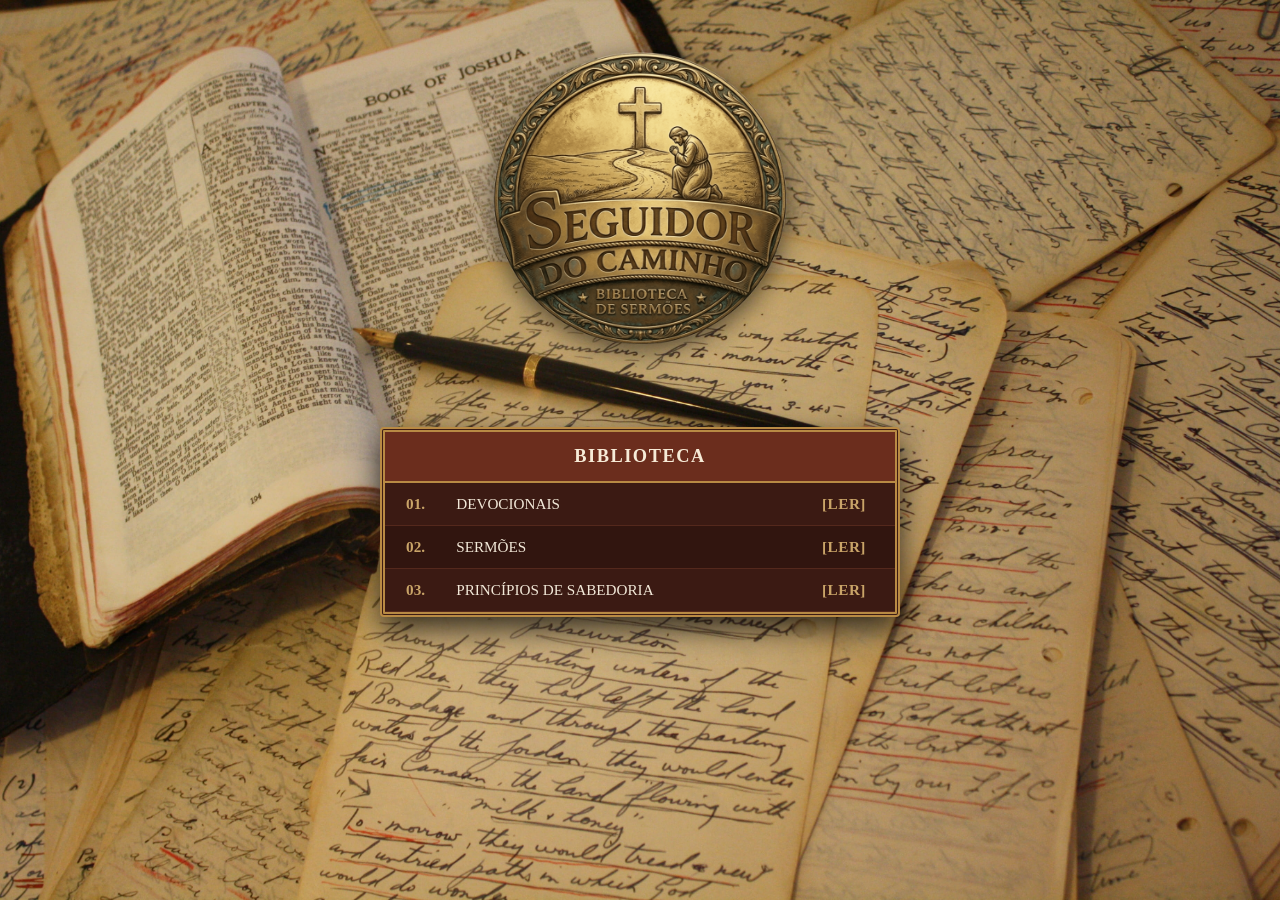
<file: index.html>
<!DOCTYPE html>
<html lang="pt-BR">

<head>
    <meta charset="UTF-8">
    <meta name="viewport" content="width=device-width, initial-scale=1.0">
    <title>Seguidor do Caminho</title>
    <link rel="stylesheet" href="estilo.css">
</head>

<body>

    <header class="cabecalho">
        <div class="cabecalho-conteudo">
            <a href="index.html">
                <img src="Logos.jpg" alt="Seguidor do Caminho" class="logo-imagem">
            </a>
        </div>
    </header>

    <main class="inicio">

        <div class="tabela-container">

            <div class="tabela-cabecalho-autor">BIBLIOTECA</div>

            <table class="tabela-sermoes">
                <tbody>

                    <tr>
                        <td class="col-num">01.</td>

                        <td class="col-titulo">
                            <a href="devocionais/index.html">DEVOCIONAIS</a>
                        </td>

                        <td class="col-link">
                            <a href="devocionais/index.html">[LER]</a>
                        </td>
                    </tr>

                    <tr>
                        <td class="col-num">02.</td>

                        <td class="col-titulo">
                            <a href="sermoes/index.html">SERMÕES</a>
                        </td>

                        <td class="col-link">
                            <a href="sermoes/index.html">[LER]</a>
                        </td>
                    </tr>

                    <tr>
                        <td class="col-num">03.</td>

                        <td class="col-titulo">
                            <a href="principios/index.html">PRINCÍPIOS DE SABEDORIA</a>
                        </td>

                        <td class="col-link">
                            <a href="principios/index.html">[LER]</a>
                        </td>
                    </tr>

                </tbody>
            </table>

        </div>

    </main>

</body>

</html>
</file>
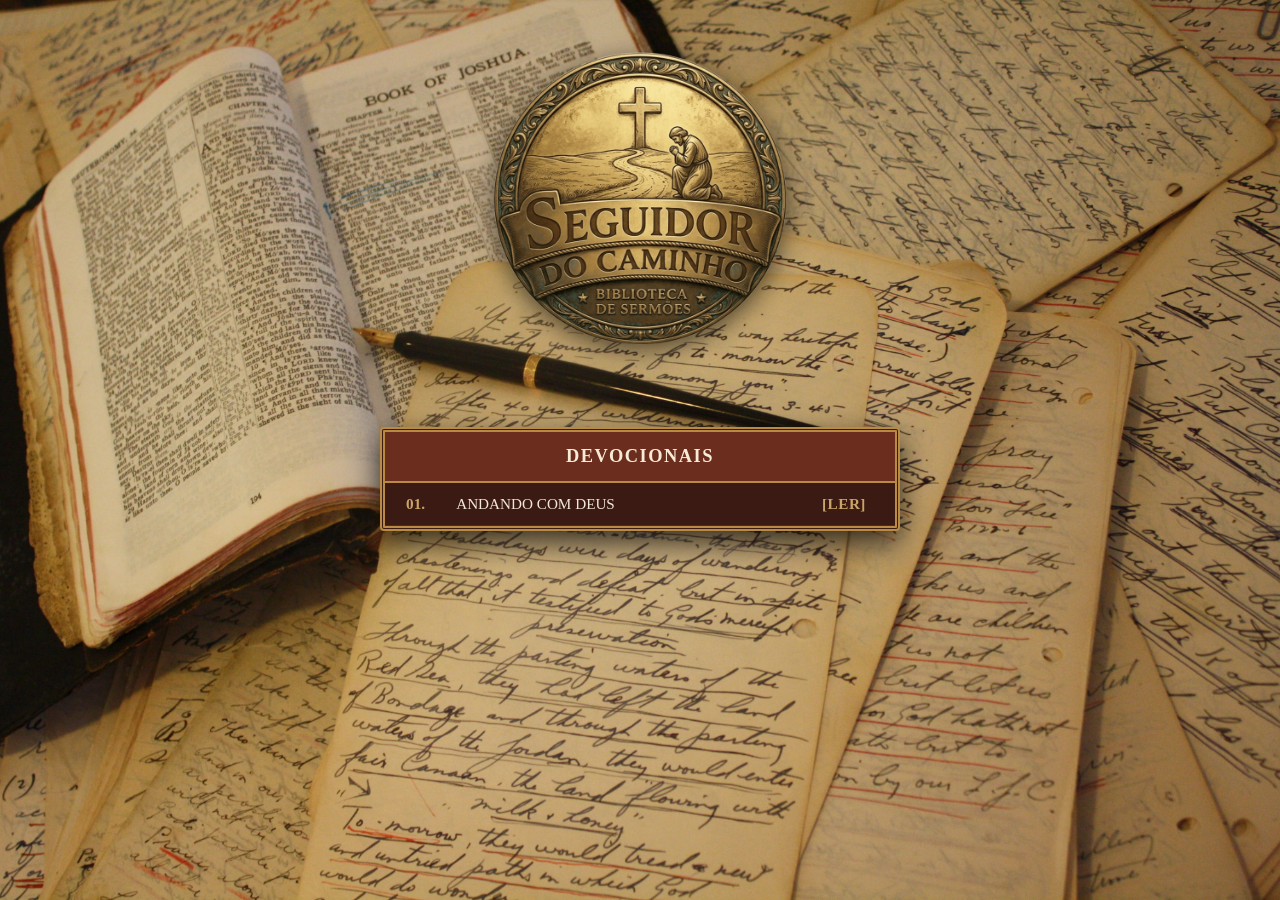
<file: devocionais/index.html>
<!DOCTYPE html>
<html lang="pt-BR">

<head>
    <meta charset="UTF-8">
    <meta name="viewport" content="width=device-width, initial-scale=1.0">

    <title>Devocionais — Seguidor do Caminho</title>

    <link rel="stylesheet" href="../estilo.css">
</head>

<body>

    <header class="cabecalho">
        <div class="cabecalho-conteudo">

            <a href="../index.html">
                <img src="../Logos.jpg" alt="Seguidor do Caminho" class="logo-imagem">
            </a>

        </div>
    </header>


    <main class="inicio">

        <div class="tabela-container">

            <div class="tabela-cabecalho-autor">
                DEVOCIONAIS
            </div>

            <table class="tabela-sermoes">
                <tbody>

                    <tr>
                        <td class="col-num">01.</td>

                        <td class="col-titulo">
                            <a href="andando-com-deus.html">
                                ANDANDO COM DEUS
                            </a>
                        </td>

                        <td class="col-link">
                            <a href="andando-com-deus.html">
                                [LER]
                            </a>
                        </td>
                    </tr>

                </tbody>
            </table>

        </div>

    </main>

</body>

</html>
</file>
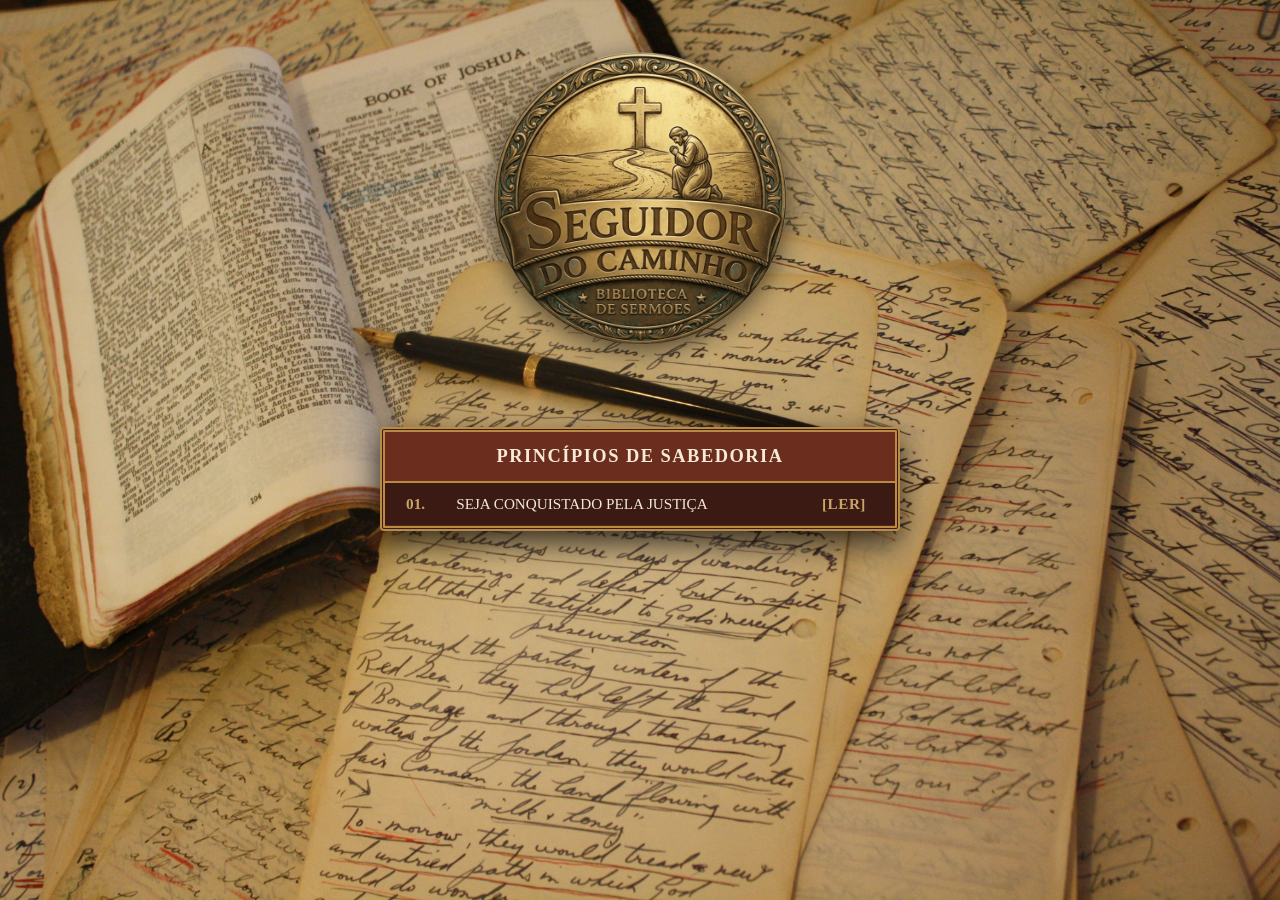
<file: principios/index.html>
<!DOCTYPE html>
<html lang="pt-BR">

<head>
    <meta charset="UTF-8">
    <meta name="viewport" content="width=device-width, initial-scale=1.0">

    <title>Princípios de Sabedoria — Seguidor do Caminho</title>

    <link rel="stylesheet" href="../estilo.css">
</head>

<body>

    <header class="cabecalho">
        <div class="cabecalho-conteudo">

            <a href="../index.html">
                <img src="../Logos.jpg" alt="Seguidor do Caminho" class="logo-imagem">
            </a>

        </div>
    </header>

    <main class="inicio">

        <div class="tabela-container">

            <div class="tabela-cabecalho-autor">
                PRINCÍPIOS DE SABEDORIA
            </div>

            <table class="tabela-sermoes">
                <tbody>

                    <tr>
                        <td class="col-num">01.</td>

                        <td class="col-titulo">
                            <a href="seja-conquistado-pela-justica.html">
                                SEJA CONQUISTADO PELA JUSTIÇA
                            </a>
                        </td>

                        <td class="col-link">
                            <a href="seja-conquistado-pela-justica.html">
                                [LER]
                            </a>
                        </td>
                    </tr>

                </tbody>
            </table>

        </div>

    </main>

</body>

</html>
</file>
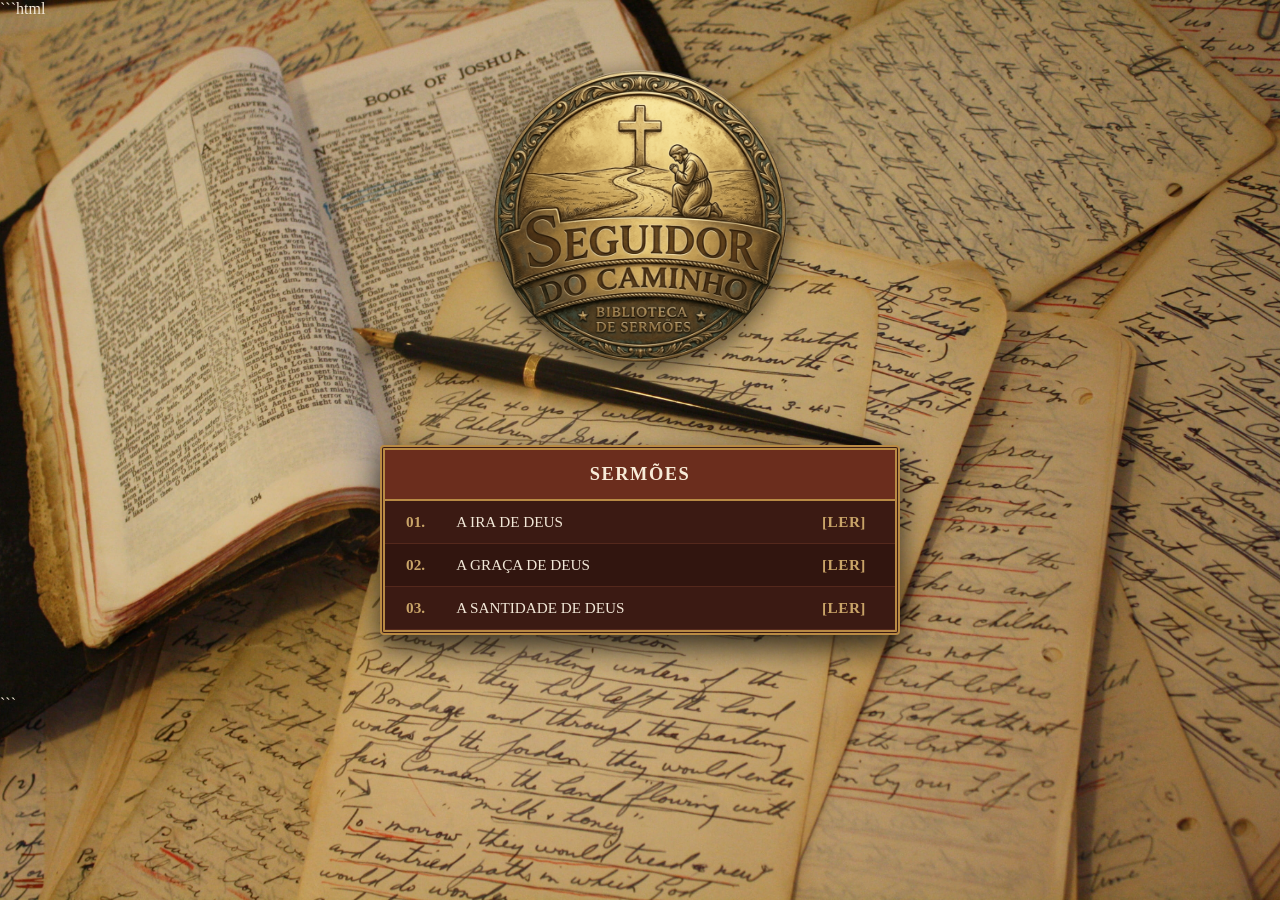
<file: sermoes/index.html>
```html
<!DOCTYPE html>
<html lang="pt-BR">

<head>
    <meta charset="UTF-8">
    <meta name="viewport" content="width=device-width, initial-scale=1.0">
    <title>Sermões — Seguidor do Caminho</title>
    <link rel="stylesheet" href="../estilo.css">
</head>

<body>

    <header class="cabecalho">
        <div class="cabecalho-conteudo">

            <a href="../index.html">
                <img src="../Logos.jpg" alt="Seguidor do Caminho" class="logo-imagem">
            </a>

        </div>
    </header>

    <main class="inicio">

        <div class="tabela-container">

            <div class="tabela-cabecalho-autor">SERMÕES</div>

            <table class="tabela-sermoes">
                <tbody>

                    <tr>
                        <td class="col-num">01.</td>

                        <td class="col-titulo">
                            <a href="ira-de-deus.html">
                                A IRA DE DEUS
                            </a>
                        </td>

                        <td class="col-link">
                            <a href="ira-de-deus.html">
                                [LER]
                            </a>
                        </td>
                    </tr>

                    <tr>
                        <td class="col-num">02.</td>

                        <td class="col-titulo">
                            <a href="a-graca-de-deus.html">
                                A GRAÇA DE DEUS
                            </a>
                        </td>

                        <td class="col-link">
                            <a href="a-graca-de-deus.html">
                                [LER]
                            </a>
                        </td>
                    </tr>

                    <tr>
                        <td class="col-num">03.</td>

                        <td class="col-titulo">
                            <a href="a-santidade-de-deus.html">
                                A SANTIDADE DE DEUS
                            </a>
                        </td>

                        <td class="col-link">
                            <a href="a-santidade-deus.html">
                                [LER]
                            </a>
                        </td>
                    </tr>

                </tbody>
            </table>

        </div>

    </main>

</body>

</html>
```
</file>
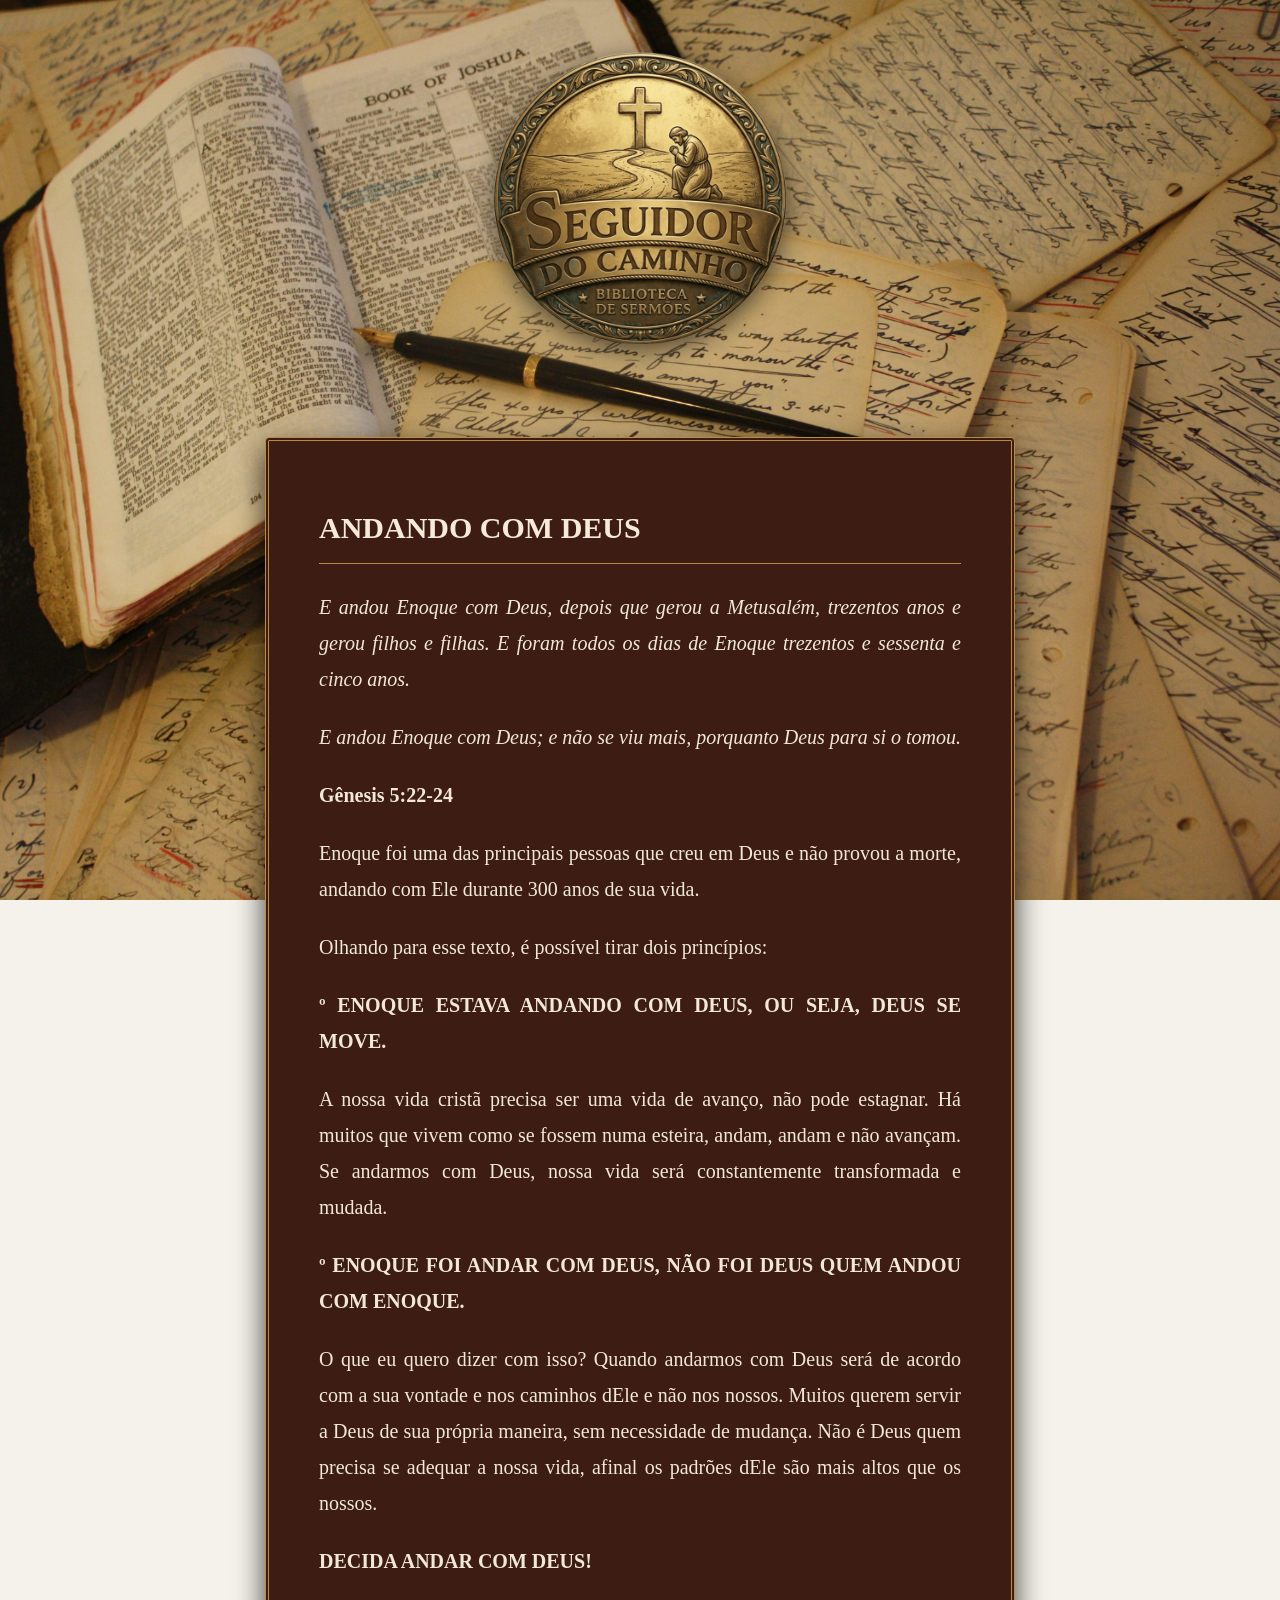
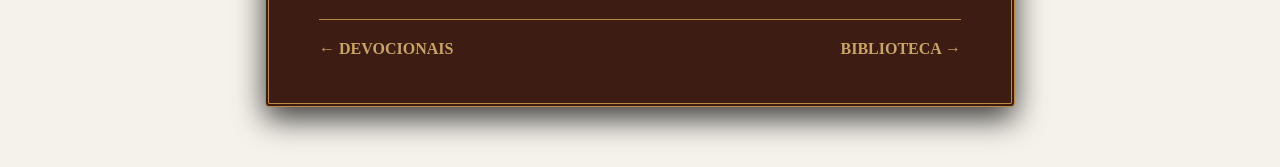
<file: devocionais/andando-com-deus.html>
<!DOCTYPE html>
<html lang="pt-BR">

<head>
    <meta charset="UTF-8">

    <meta name="viewport" content="width=device-width, initial-scale=1.0">

    <title>ANDANDO COM DEUS — Seguidor do Caminho</title>

    <link rel="stylesheet" href="../estilo.css">
</head>

<body>

    <header class="cabecalho">
        <div class="cabecalho-conteudo">

            <a href="../index.html">
                <img src="../Logos.jpg" alt="Seguidor do Caminho" class="logo-imagem">
            </a>

        </div>
    </header>


    <main class="sermao">

        <div class="titulo-sermao">

            <h2>ANDANDO COM DEUS</h2>

        </div>


        <p>
            <em>
                E andou Enoque com Deus, depois que gerou a Metusalém,
                trezentos anos e gerou filhos e filhas. E foram todos os
                dias de Enoque trezentos e sessenta e cinco anos.
            </em>
        </p>

        <p>
            <em>
                E andou Enoque com Deus; e não se viu mais, porquanto Deus
                para si o tomou.
            </em>
        </p>

        <p>
            <strong>Gênesis 5:22-24</strong>
        </p>


        <p>
            Enoque foi uma das principais pessoas que creu em Deus e não
            provou a morte, andando com Ele durante 300 anos de sua vida.
        </p>


        <p>
            Olhando para esse texto, é possível tirar dois princípios:
        </p>


        <p>
            <strong>º ENOQUE ESTAVA ANDANDO COM DEUS, OU SEJA, DEUS SE MOVE.</strong>
        </p>

        <p>
            A nossa vida cristã precisa ser uma vida de avanço, não pode
            estagnar. Há muitos que vivem como se fossem numa esteira,
            andam, andam e não avançam. Se andarmos com Deus, nossa vida
            será constantemente transformada e mudada.
        </p>


        <p>
            <strong>º ENOQUE FOI ANDAR COM DEUS, NÃO FOI DEUS QUEM ANDOU COM ENOQUE.</strong>
        </p>

        <p>
            O que eu quero dizer com isso? Quando andarmos com Deus será
            de acordo com a sua vontade e nos caminhos dEle e não nos
            nossos. Muitos querem servir a Deus de sua própria maneira,
            sem necessidade de mudança. Não é Deus quem precisa se adequar
            a nossa vida, afinal os padrões dEle são mais altos que os
            nossos.
        </p>


        <p>
            <strong>DECIDA ANDAR COM DEUS!</strong>
        </p>


        <div class="navegacao">

            <a href="index.html">
                ← DEVOCIONAIS
            </a>

            <a href="../index.html">
                BIBLIOTECA →
            </a>

        </div>

    </main>

</body>

</html>
</file>
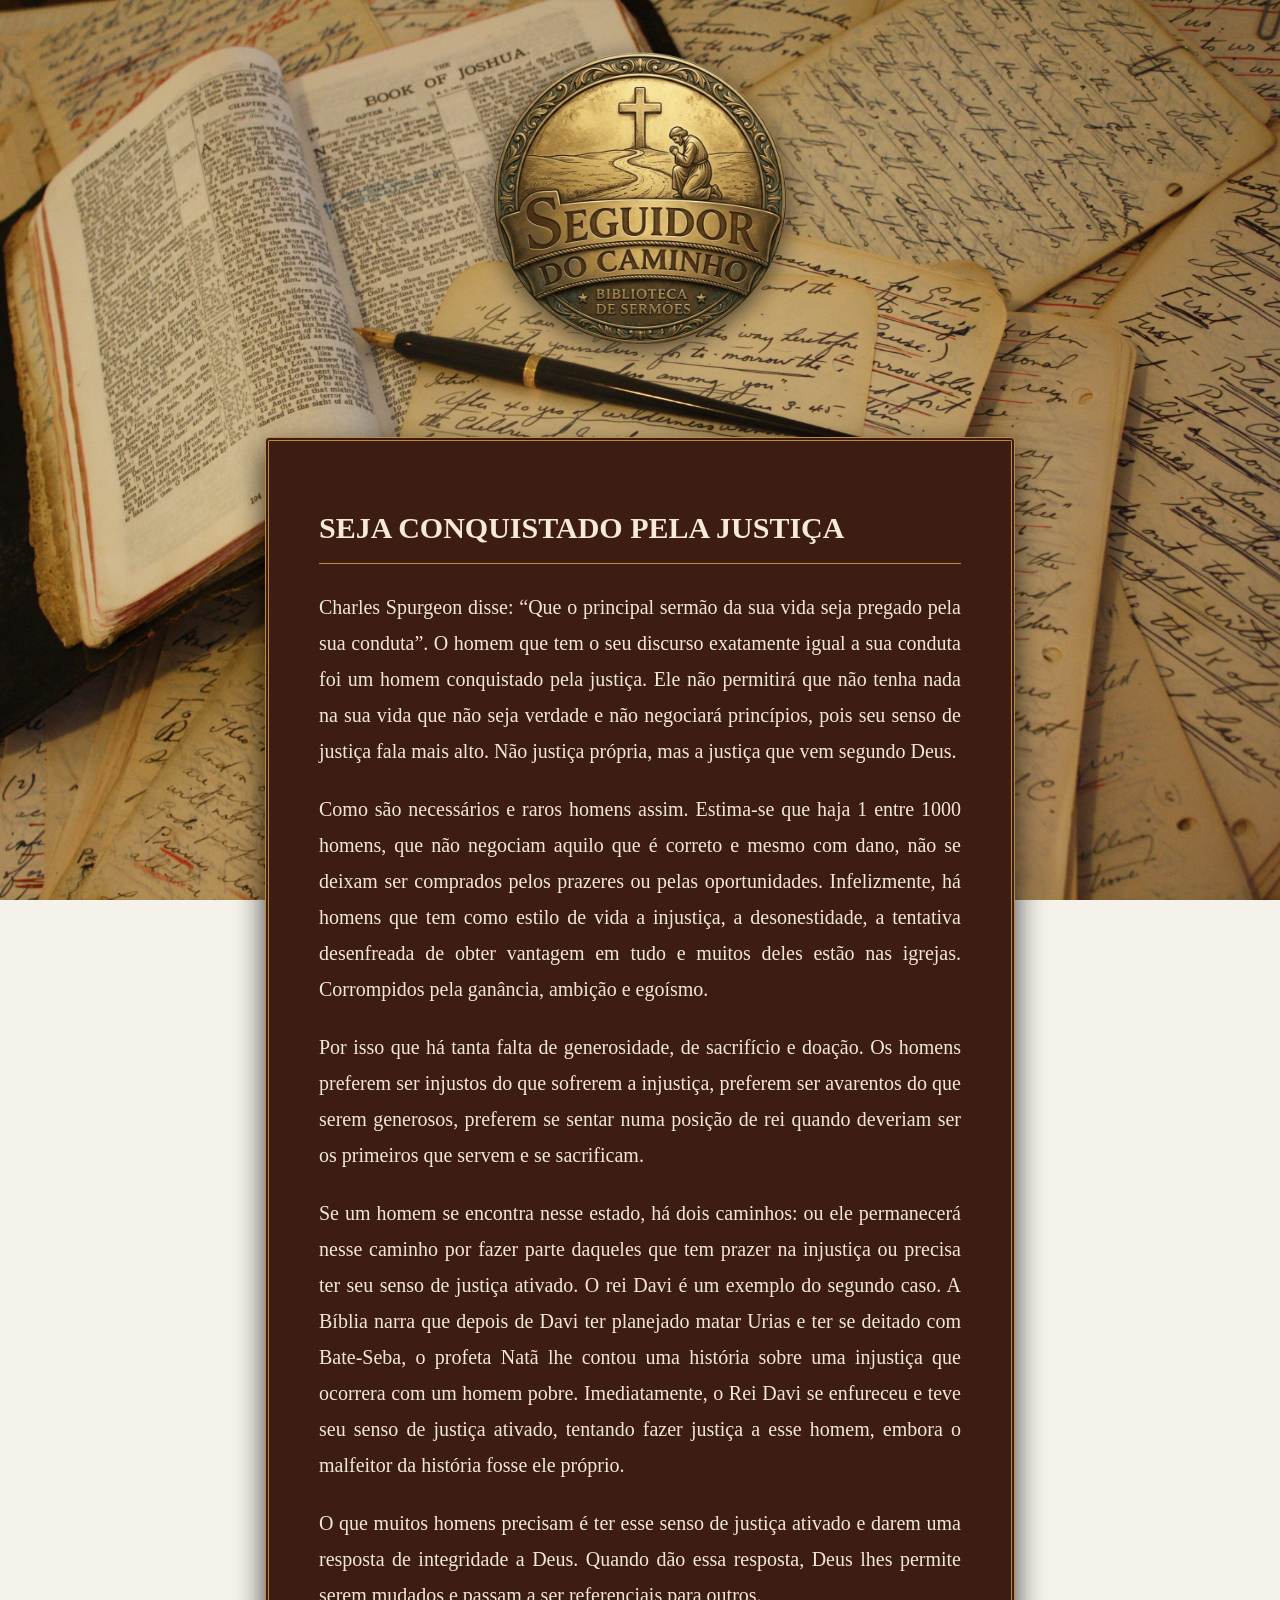
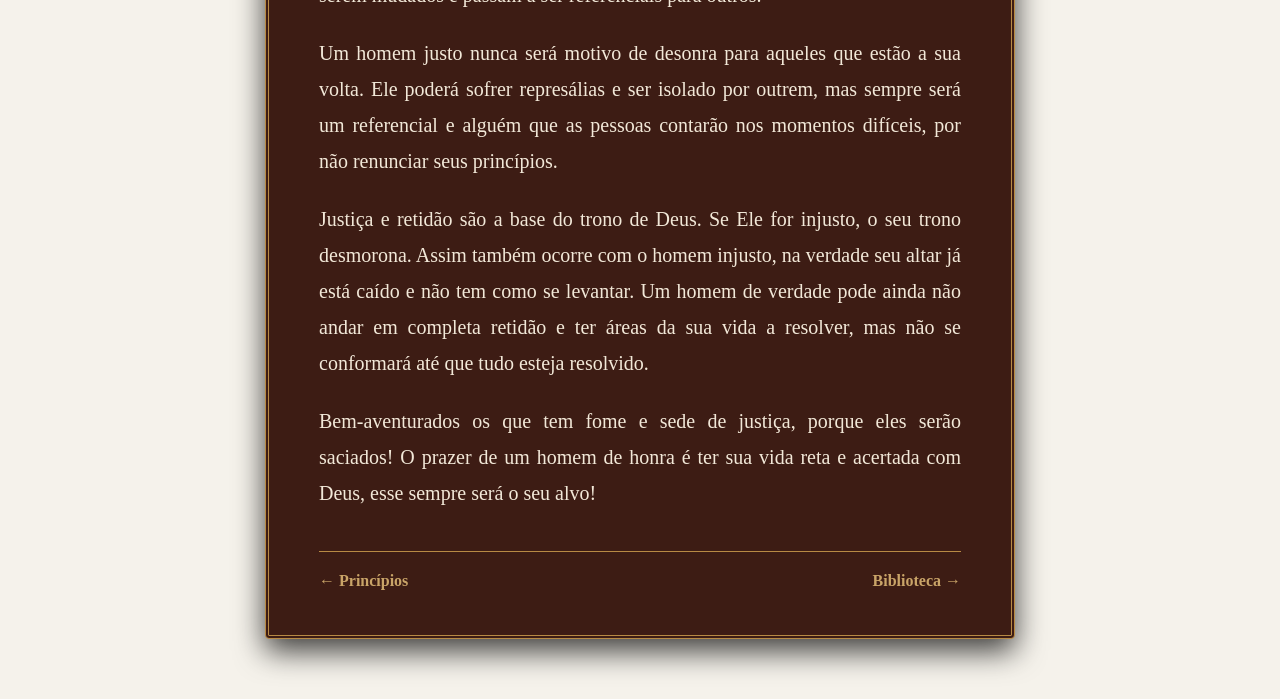
<file: principios/seja-conquistado-pela-justica.html>
<!DOCTYPE html>
<html lang="pt-BR">

<head>
    <meta charset="UTF-8">

    <meta name="viewport" content="width=device-width, initial-scale=1.0">

    <title>SEJA CONQUISTADO PELA JUSTIÇA — Seguidor do Caminho</title>

    <link rel="stylesheet" href="../estilo.css">
</head>

<body>

    <header class="cabecalho">
        <div class="cabecalho-conteudo">

            <a href="../index.html">
                <img src="../Logos.jpg" alt="Seguidor do Caminho" class="logo-imagem">
            </a>

        </div>
    </header>


    <main class="sermao">

        <div class="titulo-sermao">

            <h2>SEJA CONQUISTADO PELA JUSTIÇA</h2>

        </div>


        <p>
            Charles Spurgeon disse:
            “Que o principal sermão da sua vida seja pregado pela sua conduta”.
            O homem que tem o seu discurso exatamente igual a sua conduta foi um
            homem conquistado pela justiça. Ele não permitirá que não tenha nada
            na sua vida que não seja verdade e não negociará princípios, pois seu
            senso de justiça fala mais alto. Não justiça própria, mas a justiça
            que vem segundo Deus.
        </p>

        <p>
            Como são necessários e raros homens assim. Estima-se que haja 1 entre
            1000 homens, que não negociam aquilo que é correto e mesmo com dano,
            não se deixam ser comprados pelos prazeres ou pelas oportunidades.
            Infelizmente, há homens que tem como estilo de vida a injustiça, a
            desonestidade, a tentativa desenfreada de obter vantagem em tudo e
            muitos deles estão nas igrejas. Corrompidos pela ganância, ambição e
            egoísmo.
        </p>

        <p>
            Por isso que há tanta falta de generosidade, de sacrifício e doação.
            Os homens preferem ser injustos do que sofrerem a injustiça, preferem
            ser avarentos do que serem generosos, preferem se sentar numa posição
            de rei quando deveriam ser os primeiros que servem e se sacrificam.
        </p>

        <p>
            Se um homem se encontra nesse estado, há dois caminhos: ou ele
            permanecerá nesse caminho por fazer parte daqueles que tem prazer na
            injustiça ou precisa ter seu senso de justiça ativado. O rei Davi é
            um exemplo do segundo caso. A Bíblia narra que depois de Davi ter
            planejado matar Urias e ter se deitado com Bate-Seba, o profeta Natã
            lhe contou uma história sobre uma injustiça que ocorrera com um homem
            pobre. Imediatamente, o Rei Davi se enfureceu e teve seu senso de
            justiça ativado, tentando fazer justiça a esse homem, embora o
            malfeitor da história fosse ele próprio.
        </p>

        <p>
            O que muitos homens precisam é ter esse senso de justiça ativado e
            darem uma resposta de integridade a Deus. Quando dão essa resposta,
            Deus lhes permite serem mudados e passam a ser referenciais para
            outros.
        </p>

        <p>
            Um homem justo nunca será motivo de desonra para aqueles que estão a
            sua volta. Ele poderá sofrer represálias e ser isolado por outrem,
            mas sempre será um referencial e alguém que as pessoas contarão nos
            momentos difíceis, por não renunciar seus princípios.
        </p>

        <p>
            Justiça e retidão são a base do trono de Deus. Se Ele for injusto, o
            seu trono desmorona. Assim também ocorre com o homem injusto, na
            verdade seu altar já está caído e não tem como se levantar. Um homem
            de verdade pode ainda não andar em completa retidão e ter áreas da
            sua vida a resolver, mas não se conformará até que tudo esteja
            resolvido.
        </p>

        <p>
            Bem-aventurados os que tem fome e sede de justiça, porque eles serão
            saciados! O prazer de um homem de honra é ter sua vida reta e
            acertada com Deus, esse sempre será o seu alvo!
        </p>


        <div class="navegacao">

            <a href="index.html">
                ← Princípios
            </a>

            <a href="../index.html">
                Biblioteca →
            </a>

        </div>

    </main>

</body>

</html>
</file>
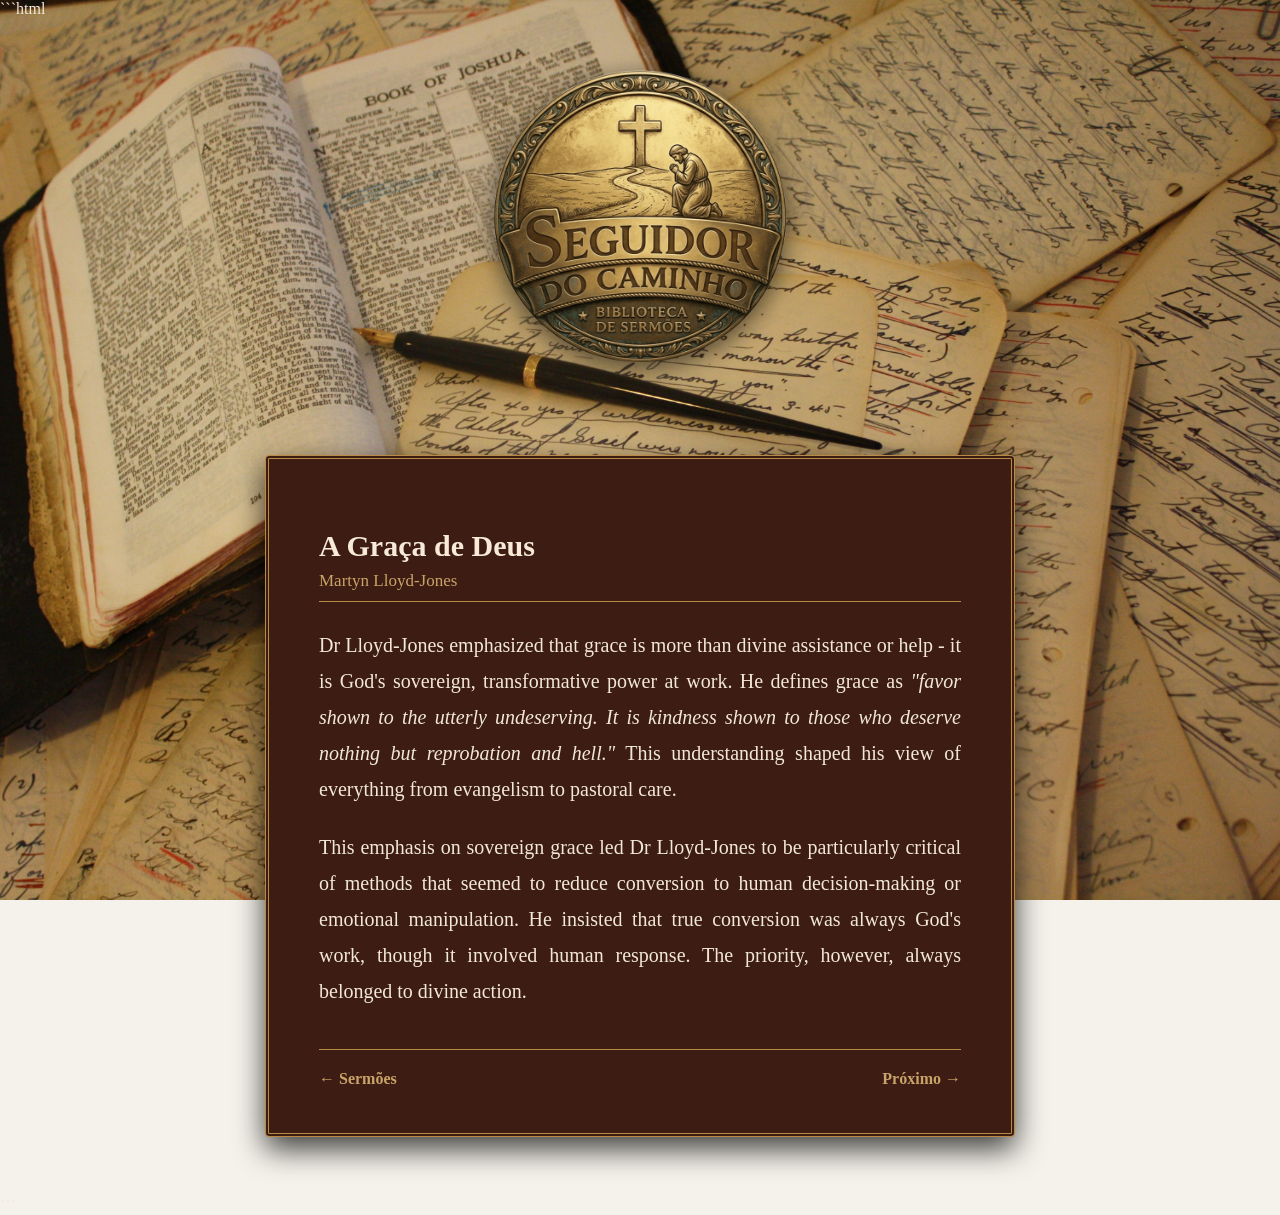
<file: sermoes/a-graca-de-deus.html>
```html
<!DOCTYPE html>
<html lang="pt-BR">

<head>
    <meta charset="UTF-8">

    <meta name="viewport" content="width=device-width, initial-scale=1.0">

    <title>A Graça de Deus — Seguidor do Caminho</title>

    <link rel="stylesheet" href="../estilo.css">
</head>

<body>

    <header class="cabecalho">
        <div class="cabecalho-conteudo">

            <a href="../index.html">
                <img src="../Logos.jpg" alt="Seguidor do Caminho" class="logo-imagem">
            </a>

        </div>
    </header>


    <main class="sermao">

        <div class="titulo-sermao">

            <h2>A Graça de Deus</h2>

            <div class="autor-sermao">
                Martyn Lloyd-Jones
            </div>

        </div>


        <p>
            Dr Lloyd-Jones emphasized that grace is more than divine assistance or help - it is God's sovereign, transformative power at work. He defines grace as <em>"favor shown to the utterly undeserving. It is kindness shown to those who deserve nothing but reprobation and hell."</em> This understanding shaped his view of everything from evangelism to pastoral care.
        </p>

        <p>
            This emphasis on sovereign grace led Dr Lloyd-Jones to be particularly critical of methods that seemed to reduce conversion to human decision-making or emotional manipulation. He insisted that true conversion was always God's work, though it involved human response. The priority, however, always belonged to divine action.
        </p>


        <div class="navegacao">

            <a href="index.html">
                ← Sermões
            </a>

            <a href="a-santidade-de-deus.html">
                Próximo →
            </a>

        </div>

    </main>

</body>

</html>
```
</file>
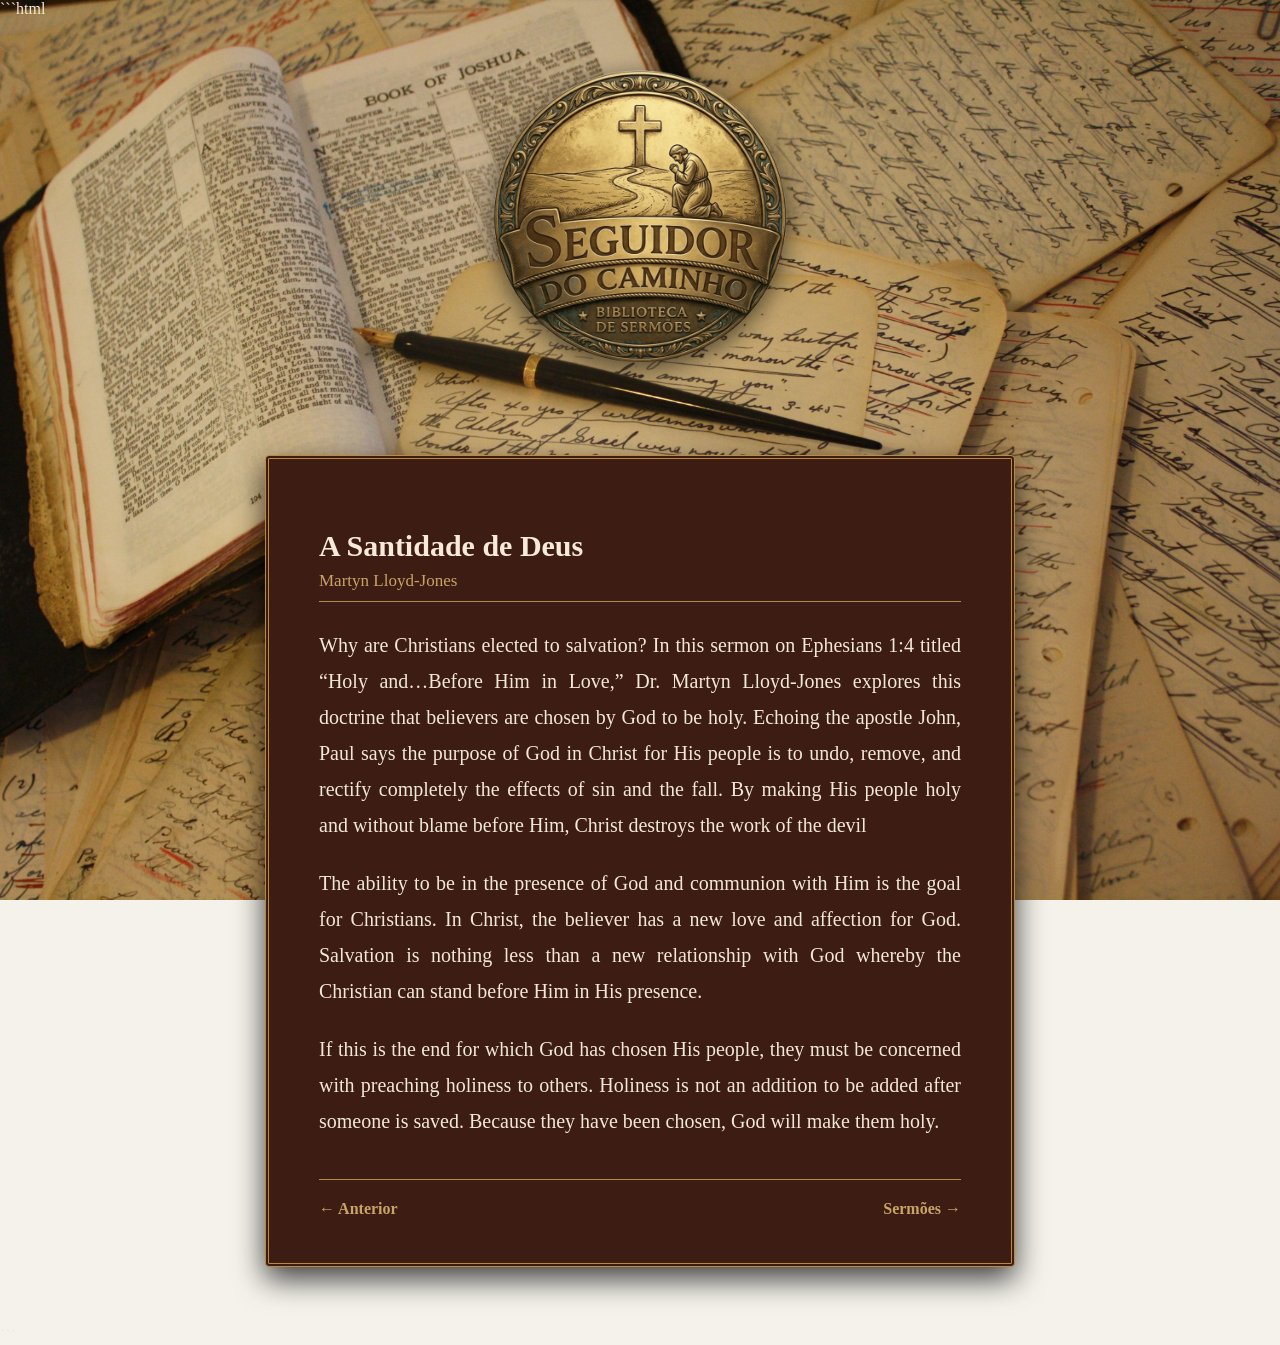
<file: sermoes/a-santidade-de-deus.html>
```html
<!DOCTYPE html>
<html lang="pt-BR">

<head>
    <meta charset="UTF-8">

    <meta name="viewport" content="width=device-width, initial-scale=1.0">

    <title>A Santidade de Deus — Seguidor do Caminho</title>

    <link rel="stylesheet" href="../estilo.css">
</head>

<body>

    <header class="cabecalho">
        <div class="cabecalho-conteudo">

            <a href="../index.html">
                <img src="../Logos.jpg" alt="Seguidor do Caminho" class="logo-imagem">
            </a>

        </div>
    </header>


    <main class="sermao">

        <div class="titulo-sermao">

            <h2>A Santidade de Deus</h2>

            <div class="autor-sermao">
                Martyn Lloyd-Jones
            </div>

        </div>


        <p>
            Why are Christians elected to salvation? In this sermon on Ephesians 1:4 titled “Holy and…Before Him in Love,” Dr. Martyn Lloyd-Jones explores this doctrine that believers are chosen by God to be holy. Echoing the apostle John, Paul says the purpose of God in Christ for His people is to undo, remove, and rectify completely the effects of sin and the fall. By making His people holy and without blame before Him, Christ destroys the work of the devil
        </p>

        <p>
            The ability to be in the presence of God and communion with Him is the goal for Christians. In Christ, the believer has a new love and affection for God. Salvation is nothing less than a new relationship with God whereby the Christian can stand before Him in His presence.
        </p>

        <p>
            If this is the end for which God has chosen His people, they must be concerned with preaching holiness to others. Holiness is not an addition to be added after someone is saved. Because they have been chosen, God will make them holy.
        </p>


        <div class="navegacao">

            <a href="a-graca-de-deus.html">
                ← Anterior
            </a>

            <a href="index.html">
                Sermões →
            </a>

        </div>

    </main>

</body>

</html>
```
</file>
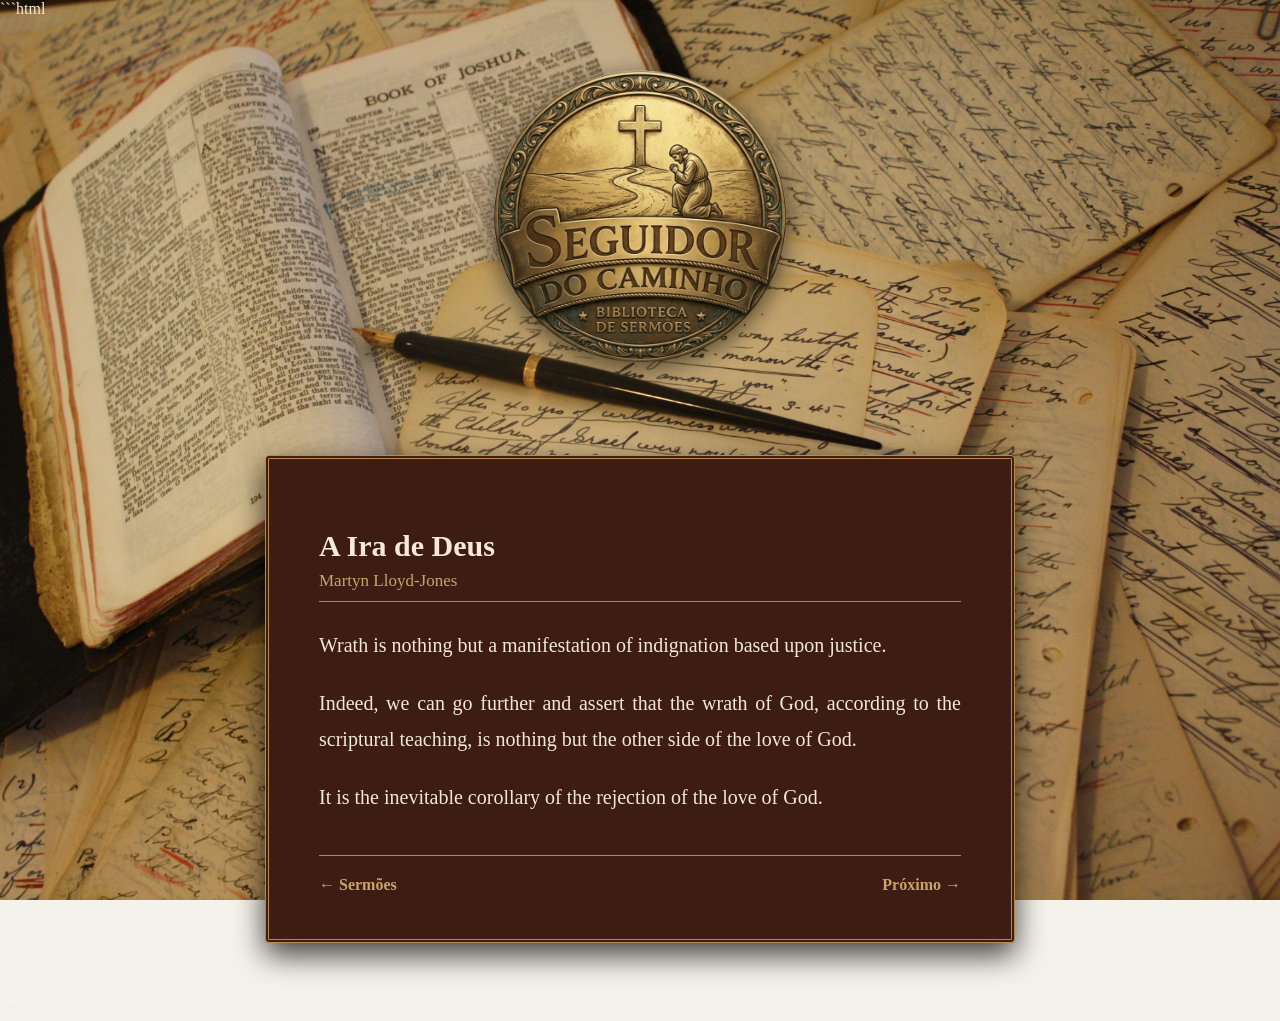
<file: sermoes/ira-de-deus.html>
```html
<!DOCTYPE html>
<html lang="pt-BR">

<head>
    <meta charset="UTF-8">
    <meta name="viewport" content="width=device-width, initial-scale=1.0">

    <title>A Ira de Deus — Seguidor do Caminho</title>

    <link rel="stylesheet" href="../estilo.css">
</head>

<body>

    <header class="cabecalho">
        <div class="cabecalho-conteudo">

            <a href="../index.html">
                <img src="../Logos.jpg" alt="Seguidor do Caminho" class="logo-imagem">
            </a>

        </div>
    </header>

    <main class="sermao">

        <div class="titulo-sermao">

            <h2>A Ira de Deus</h2>

            <div class="autor-sermao">
                Martyn Lloyd-Jones
            </div>

        </div>

        <p>
            Wrath is nothing but a manifestation of indignation
            based upon justice.
        </p>

        <p>
            Indeed, we can go further and assert that the wrath
            of God, according to the scriptural teaching, is
            nothing but the other side of the love of God.
        </p>

        <p>
            It is the inevitable corollary of the rejection
            of the love of God.
        </p>

        <div class="navegacao">

            <a href="index.html">
                ← Sermões
            </a>

            <a href="a-graca-de-deus.html">
                Próximo →
            </a>

        </div>

    </main>

</body>

</html>
```
</file>
<file: estilo.css>
/* =========================
   CONFIGURAÇÕES GERAIS
   ========================= */

* {
    box-sizing: border-box;
}

body {
    background-color: #f5f2eb;
    background-image: url("8268513-austrian-national-library-4868492.jpg");
    background-size: cover;
    background-position: center;
    background-attachment: fixed;
    color: #f2e8d8;
    font-family: Georgia, serif;
    margin: 0;
}

/* =========================
   CABEÇALHO
   ========================= */

header,
.cabecalho {
    background-color: transparent;
    padding: 35px 20px;
    text-align: center;
}

.cabecalho-conteudo {
    max-width: 900px;
    margin: auto;
}

.logo-imagem {
    display: block;
    max-width: 600px;
    width: 100%;
    height: auto;
    margin: 0 auto;
    filter: drop-shadow(0 6px 12px rgba(0, 0, 0, 0.6));
}

/* =========================
   PÁGINA INICIAL
   ========================= */

main.inicio {
    margin: 30px auto 60px auto;
    padding: 0 15px;
}

.tabela-container {
    max-width: 100%;
    width: 520px;
    margin: 0 auto;
    background-color: #3d1c14;
    border: 5px double #b88a44;
    box-shadow: 0 12px 30px rgba(0, 0, 0, 0.75);
    border-radius: 4px;
    overflow: hidden;
}

.tabela-cabecalho-autor {
    background-color: #6b2d1d;
    color: #f7ebd7;
    text-align: center;
    font-weight: bold;
    font-size: 1.15rem;
    padding: 14px 10px;
    border-bottom: 2px solid #b88a44;
    letter-spacing: 1.5px;
    text-transform: uppercase;
}

.tabela-sermoes {
    width: 100%;
    border-collapse: collapse;
}

.tabela-sermoes tr {
    transition: background-color 0.2s ease;
}

.tabela-sermoes tr:nth-child(odd) {
    background-color: #3b1a13;
}

.tabela-sermoes tr:nth-child(even) {
    background-color: #31150f;
}

.tabela-sermoes tr:hover {
    background-color: #4a2319;
}

.tabela-sermoes td {
    padding: 12px 10px;
    border-bottom: 1px solid #54281c;
    font-size: 0.95rem;
    vertical-align: middle;
}

.col-num {
    width: 12%;
    color: #c9a468;
    text-align: center;
    font-weight: bold;
}

.col-titulo {
    width: 68%;
    text-align: left;
}

.col-link {
    width: 20%;
    text-align: center;
    font-weight: bold;
}

.tabela-sermoes a {
    color: #f2e8d8;
    text-decoration: none;
    transition: color 0.2s ease;
}

.tabela-sermoes a:hover {
    color: #e0b353;
    text-decoration: underline;
}

.col-link a {
    color: #c9a468;
    letter-spacing: 0.5px;
}

.col-link a:hover {
    color: #ffffff;
}

/* =========================
   PÁGINA DO SERMÃO
   ========================= */

main.sermao {
    width: 90%;
    max-width: 750px;
    margin: 40px auto 60px auto;
    padding: 45px 50px;
    box-sizing: border-box;
    background-color: #3d1c14;
    border: 4px double #b88a44;
    box-shadow: 0 12px 30px rgba(0, 0, 0, 0.75);
    border-radius: 4px;
    color: #f2e8d8;
}

.titulo-sermao {
    border-bottom: 1px solid #b88a44;
    padding-bottom: 10px;
    margin-bottom: 25px;
}

main.sermao h2 {
    font-size: 30px;
    margin-bottom: 8px;
    color: #f7ebd7;
}

.autor-sermao {
    color: #c9a468;
    font-size: 17px;
}

main.sermao p {
    font-size: 20px;
    line-height: 1.8;
    margin-bottom: 22px;
    color: #f2e8d8;
    text-align: justify;
}

/* =========================
   NAVEGAÇÃO
   ========================= */

.navegacao {
    border-top: 1px solid #b88a44;
    margin-top: 40px;
    padding-top: 20px;
    display: flex;
    justify-content: space-between;
}

.navegacao a {
    color: #c9a468;
    text-decoration: none;
    font-weight: bold;
}

.navegacao a:hover {
    color: #e0b353;
    text-decoration: underline;
}

/* =========================
   DISPOSITIVOS MÓVEIS
   ========================= */

@media (max-width: 600px) {

    .logo-imagem {
        max-width: 180px;
    }

    main.inicio {
        padding: 0 10px;
    }

    .tabela-sermoes td {
        padding: 10px 6px;
        font-size: 0.88rem;
    }

    main.sermao {
        margin: 20px auto;
        padding: 25px 20px;
    }

    main.sermao h2 {
        font-size: 24px;
    }

    main.sermao p {
        font-size: 16px;
        text-align: justify;
    }
}
</file>
